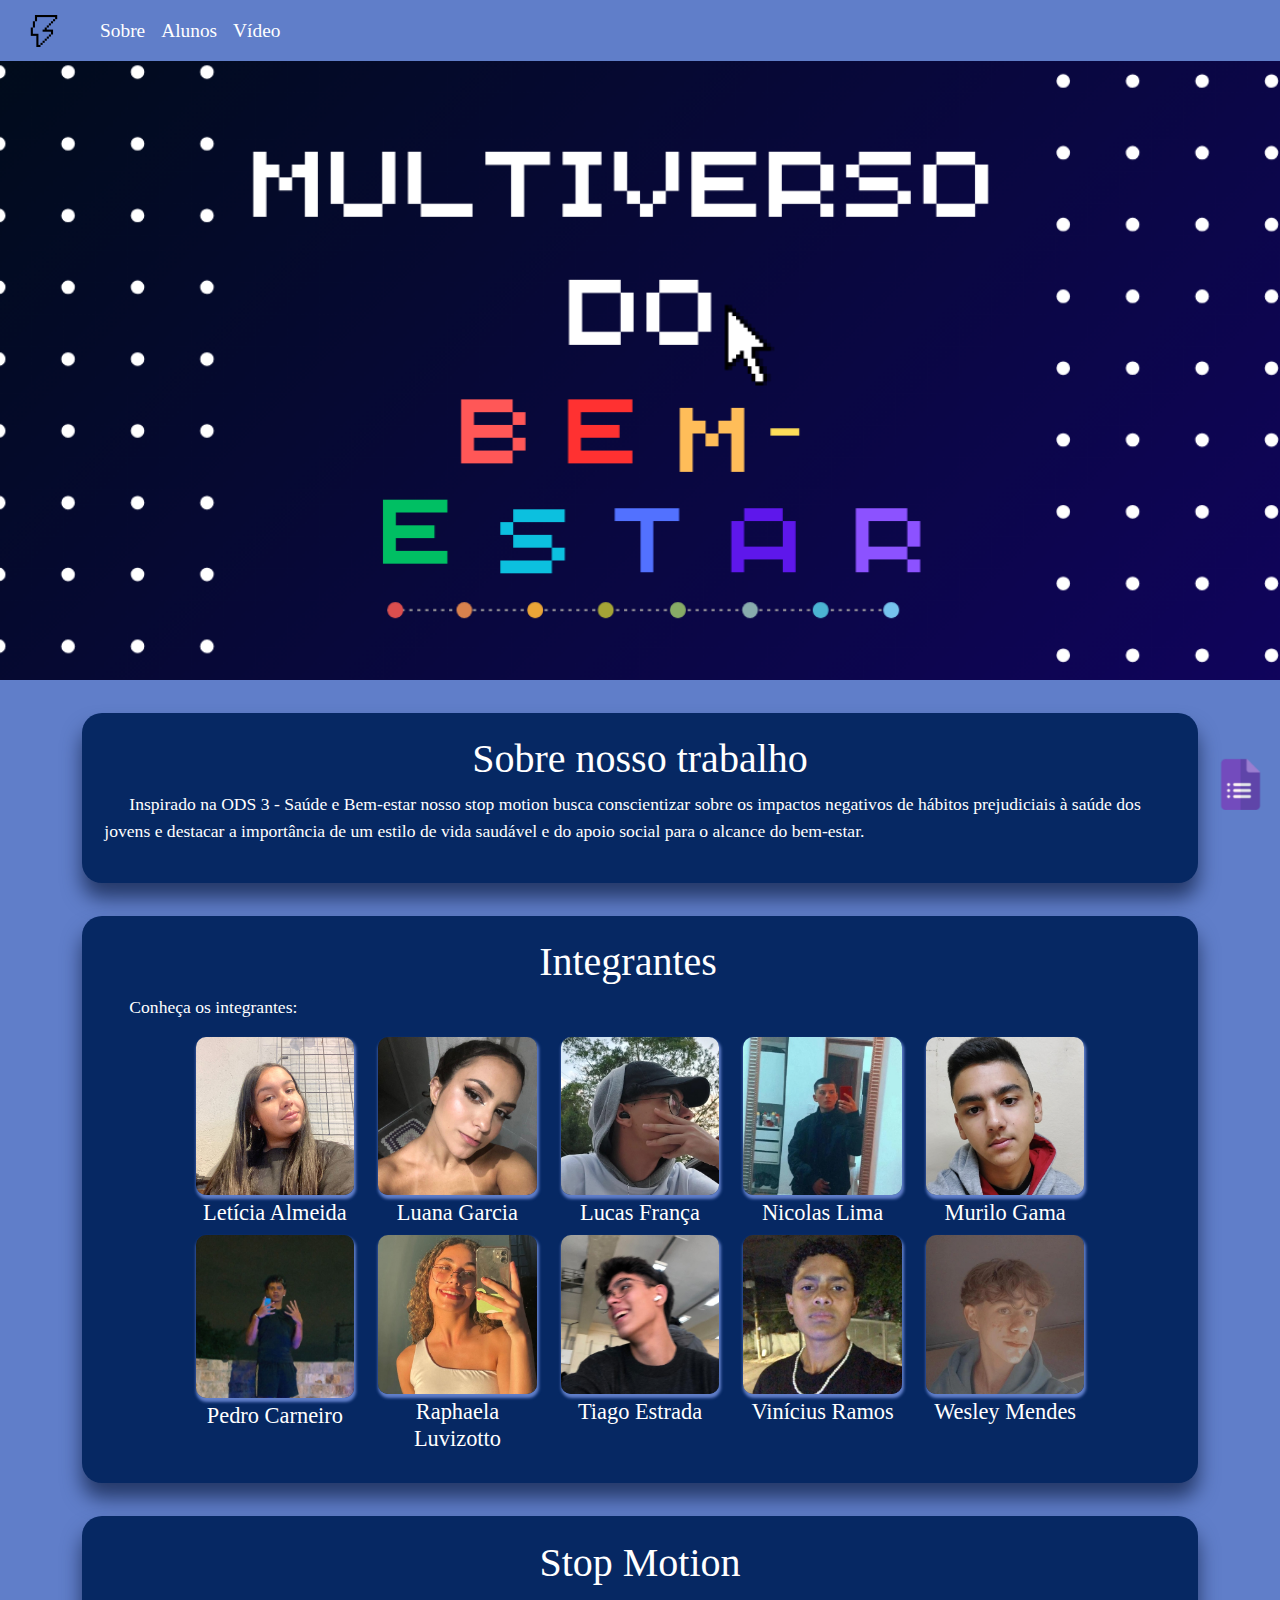
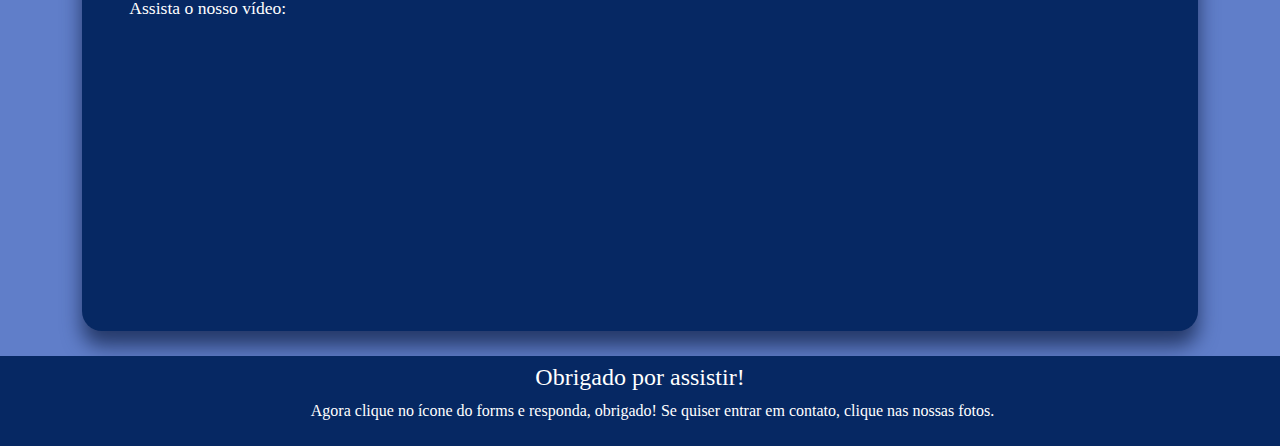
<file: index.html>
<!doctype html>
<html lang="pt-br">
  <head>
    <meta charset="utf-8">
    <meta name="viewport" content="width=device-width, initial-scale=1">
    <link rel="stylesheet" href="css\bootstrap-grid.css">
    <link rel="stylesheet" href="css\bootstrap.css">
    <link rel="stylesheet" href="css\style.css">
    <title>Multiverso do Bem-Estar</title>
    <link rel="preconnect" href="https://fonts.googleapis.com">
    <link rel="preconnect" href="https://fonts.gstatic.com" crossorigin>
    <link href="https: //fonts.googleapis.com/css2? family= Arvo & display=swap" rel="stylesheet">
    <link rel="shortcut icon" href="img/icones/dolar.png" type="image/x-icon">
  </head>
  <body class="corbody">
    <header>
      <nav class="navbar navbar-expand-lg cormenu escritamenu">
        <div class="container-fluid">
          <a class="navbar-brand text-center" href="index.html"><img class="imgmenu" src="img/icones/trovao.png" alt=""></a>
          <button class="navbar-toggler" type="button" data-bs-toggle="collapse" data-bs-target="#navbarNavDropdown" aria-controls="navbarNavDropdown" aria-expanded="false" aria-label="Toggle navigation">
            <span class="navbar-toggler-icon"></span>
          </button>
          <div class="collapse navbar-collapse" id="navbarNavDropdown">
            <ul class="navbar-nav">
              <li class="nav-item">
                <a class="nav-link escritamenu" aria-current="page" href="#sobre">Sobre</a>
              </li>
              <li class="nav-item">
                <a class="nav-link escritamenu" href="#alunos">Alunos</a>
              </li>
              <li class="nav-item">
                <a class="nav-link escritamenu" href="#video">Vídeo</a>
              </li>
          </div>
        </div>
      </nav>
    </header>
    
    <figure>
      <img class="banner" src="img/banner/banner.png" alt="">
    </figure>
    
    <main class="container">
      <section id="sobre" class="shadownova">
        <h1 class="text-center">Sobre nosso trabalho</h1>
        <p>Inspirado na ODS 3 - Saúde e Bem-estar nosso stop motion busca conscientizar sobre os impactos negativos de hábitos prejudiciais à saúde dos jovens e destacar a importância de um estilo de vida saudável e do apoio social para o alcance do bem-estar.</p>
      </section>
     
        <section id="alunos" class="shadownova">
        <div class="row col-md-12">
            <h1 class="text-center">Integrantes</h1>
            <p>Conheça os integrantes:</p>
        </div>
        <div class="row justify-content-md-center text-center">
            <div class="col-md-2 colmenor">
                <a href="https://www.instagram.com/le.almeidan/"><img class="imgalunos" src="img/alunos/le.jpg" alt=""></a>
                <h5>Letícia Almeida</h5>
            </div>
            <div class="col-md-2">
                <a href="https://www.instagram.com/luana_gaarcia_/"><img class="imgalunos" src="img/alunos/luana.jpg" alt=""></a>
                <h5>Luana Garcia</h5>
            </div>
            <div class="col-md-2">
                <a href="https://www.instagram.com/luks.thx/"><img class="imgalunos" src="img/alunos/lucas.jpg" alt=""></a>
                <h5>Lucas França</h5>
            </div>
            <div class="col-md-2">
                <a href="https://www.instagram.com/nics_bjj/"><img class="imgalunos" src="img/alunos/nicolas.jpg" alt=""></a>
                <h5>Nicolas Lima</h5>
            </div>
            <div class="col-md-2">
                <a href="https://www.instagram.com/murilo.gama31/"><img class="imgalunos" src="img/alunos/bolivia.jpg" alt=""></a>
                <h5>Murilo Gama</h5>
            </div>
        </div>
        <div class="row justify-content-md-center text-center">
            <div class="col-md-2">
                <a href="https://www.instagram.com/pedrosantos_.34/"><img class="imgalunos" src="img/alunos/pedro.jpg" alt=""></a>
                <h5>Pedro Carneiro</h5>
            </div>
            <div class="col-md-2">
                <a href="https://www.instagram.com/luvi.rapha/"><img class="imgalunos" src="img/alunos/rapha.jpg" alt=""></a>
                <h5>Raphaela Luvizotto</h5>
            </div>
            <div class="col-md-2">
                <a href="https://www.instagram.com/etcarvalhoe/"><img class="imgalunos" src="img/alunos/tiago.jpg" alt=""></a>
                <h5>Tiago Estrada</h5>
            </div>
            <div class="col-md-2">
                <a href="https://www.instagram.com/ramosvini_/"><img class="imgalunos" src="img/alunos/vini.jpg" alt=""></a>
                <h5>Vinícius Ramos</h5>
            </div>
            <div class="col-md-2">
                <a href="https://www.instagram.com/wesmendesss/"><img class="imgalunos" src="img/alunos/wesley.jpg" alt=""></a>
                <h5>Wesley Mendes</h5>
            </div>
        </div>
      </section>

      <section id="video" class="shadownova">
        <h1 class="text-center">Stop Motion</h1>
        <p>Assista o nosso vídeo:</p>
        <iframe class="video" width="800" height="250" src="https://www.youtube.com/embed/c01YjROxyM4" title="MULTIVERSO DO BEM ESTAR" frameborder="0" allow="accelerometer; autoplay; clipboard-write; encrypted-media; gyroscope; picture-in-picture; web-share" allowfullscreen></iframe>
      </section>

    </main>
    
    <div class="fixed">
      <a href="forms.html"><img class="imgforms" src="img/icones/forms.png" alt=""></a>
    </div>

    <footer class="text-center">
      <h4>Obrigado por assistir!</h4>
      <p class="pfooter">Agora clique no ícone do forms e responda, obrigado! Se quiser entrar em contato, clique nas nossas fotos.</p>
    </footer>

    <script src="js\bootstrap.bundle.js"></script>
  </body>
</html>
</file>
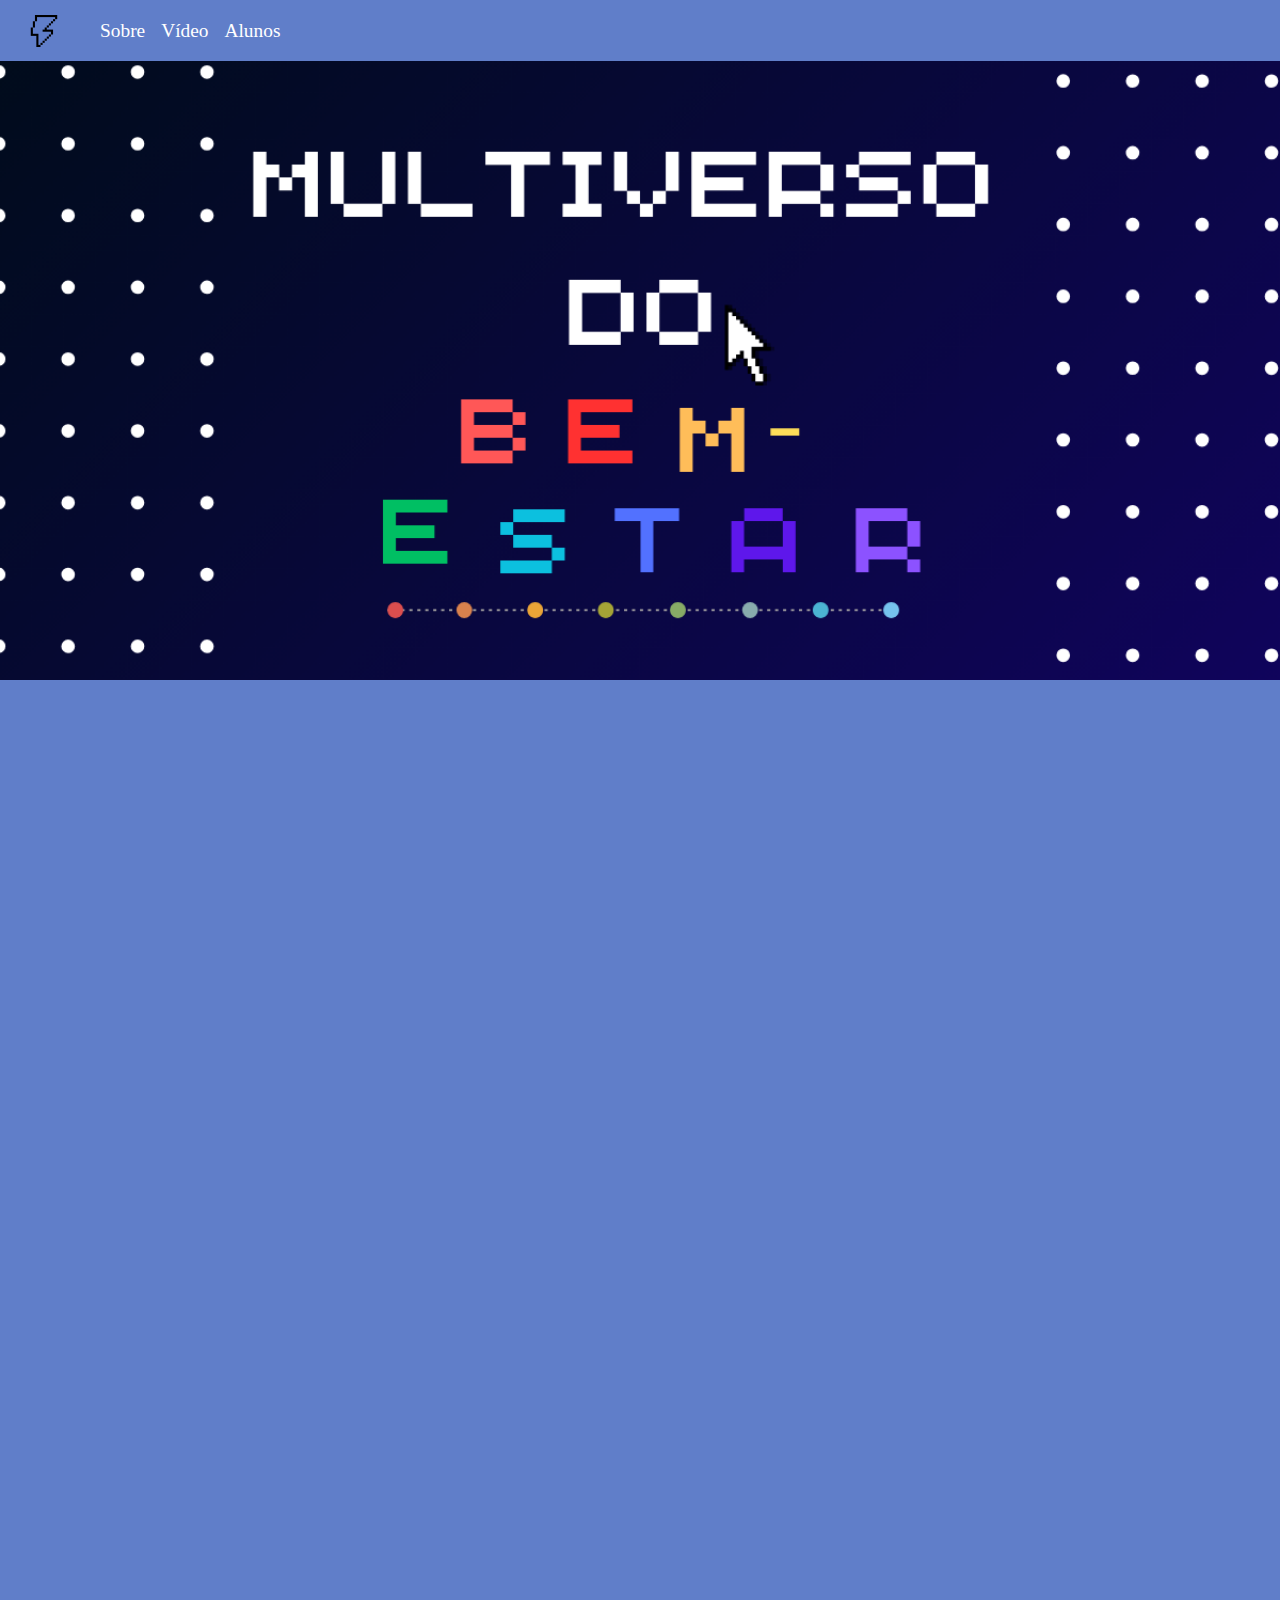
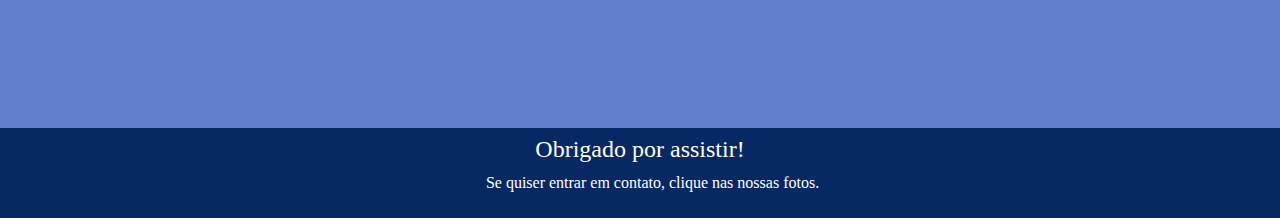
<file: forms.html>
<!doctype html>
<html lang="pt-br">
  <head>
    <meta charset="utf-8">
    <meta name="viewport" content="width=device-width, initial-scale=1">
    <link rel="stylesheet" href="css\bootstrap-grid.css">
    <link rel="stylesheet" href="css\bootstrap.css">
    <link rel="stylesheet" href="css\style.css">
    <title>Multiverso do Bem-Estar</title>
    <link rel="preconnect" href="https://fonts.googleapis.com">
    <link rel="preconnect" href="https://fonts.gstatic.com" crossorigin>
    <link href="https: //fonts.googleapis.com/css2? family= Arvo & display=swap" rel="stylesheet">
    <link rel="shortcut icon" href="img/icones/dolar.png" type="image/x-icon">
  </head>
  <body class="corbody">
    <header>
      <nav class="navbar navbar-expand-lg cormenu escritamenu">
        <div class="container-fluid">
          <a class="navbar-brand text-center" href="index.html"><img class="imgmenu" src="img/icones/trovao.png" alt=""></a>
          <button class="navbar-toggler" type="button" data-bs-toggle="collapse" data-bs-target="#navbarNavDropdown" aria-controls="navbarNavDropdown" aria-expanded="false" aria-label="Toggle navigation">
            <span class="navbar-toggler-icon"></span>
          </button>
          <div class="collapse navbar-collapse" id="navbarNavDropdown">
            <ul class="navbar-nav">
              <li class="nav-item">
                <a class="nav-link escritamenu" aria-current="page" href="index.html#sobre">Sobre</a>
              </li>
              <li class="nav-item">
                <a class="nav-link escritamenu" href="index.html#video">Vídeo</a>
              </li>
              <li class="nav-item">
                <a class="nav-link escritamenu" href="index.html#alunos">Alunos</a>
              </li>
          </div>
        </div>
      </nav>
    </header>
    
    <figure>
      <img class="banner" src="img/banner/banner.png" alt="">
    </figure>
    
    <main class="container text-center">
      <iframe class="forms" src="https://docs.google.com/forms/d/e/1FAIpQLSfv1YBXVjRurQcJIAhJhi8n4Zk9-bzrK9U1g9H2kgfNH8RcMg/viewform?embedded=true" width="700" height="1000" frameborder="0" marginheight="0" marginwidth="0">Carregando…</iframe>

    </main>


    <footer class="text-center">
      <h4>Obrigado por assistir!</h4>
      <p class="pfooter">Se quiser entrar em contato, clique nas nossas fotos.</p>
    </footer>

    <script src="js\bootstrap.bundle.js"></script>
  </body>
</html>
</file>
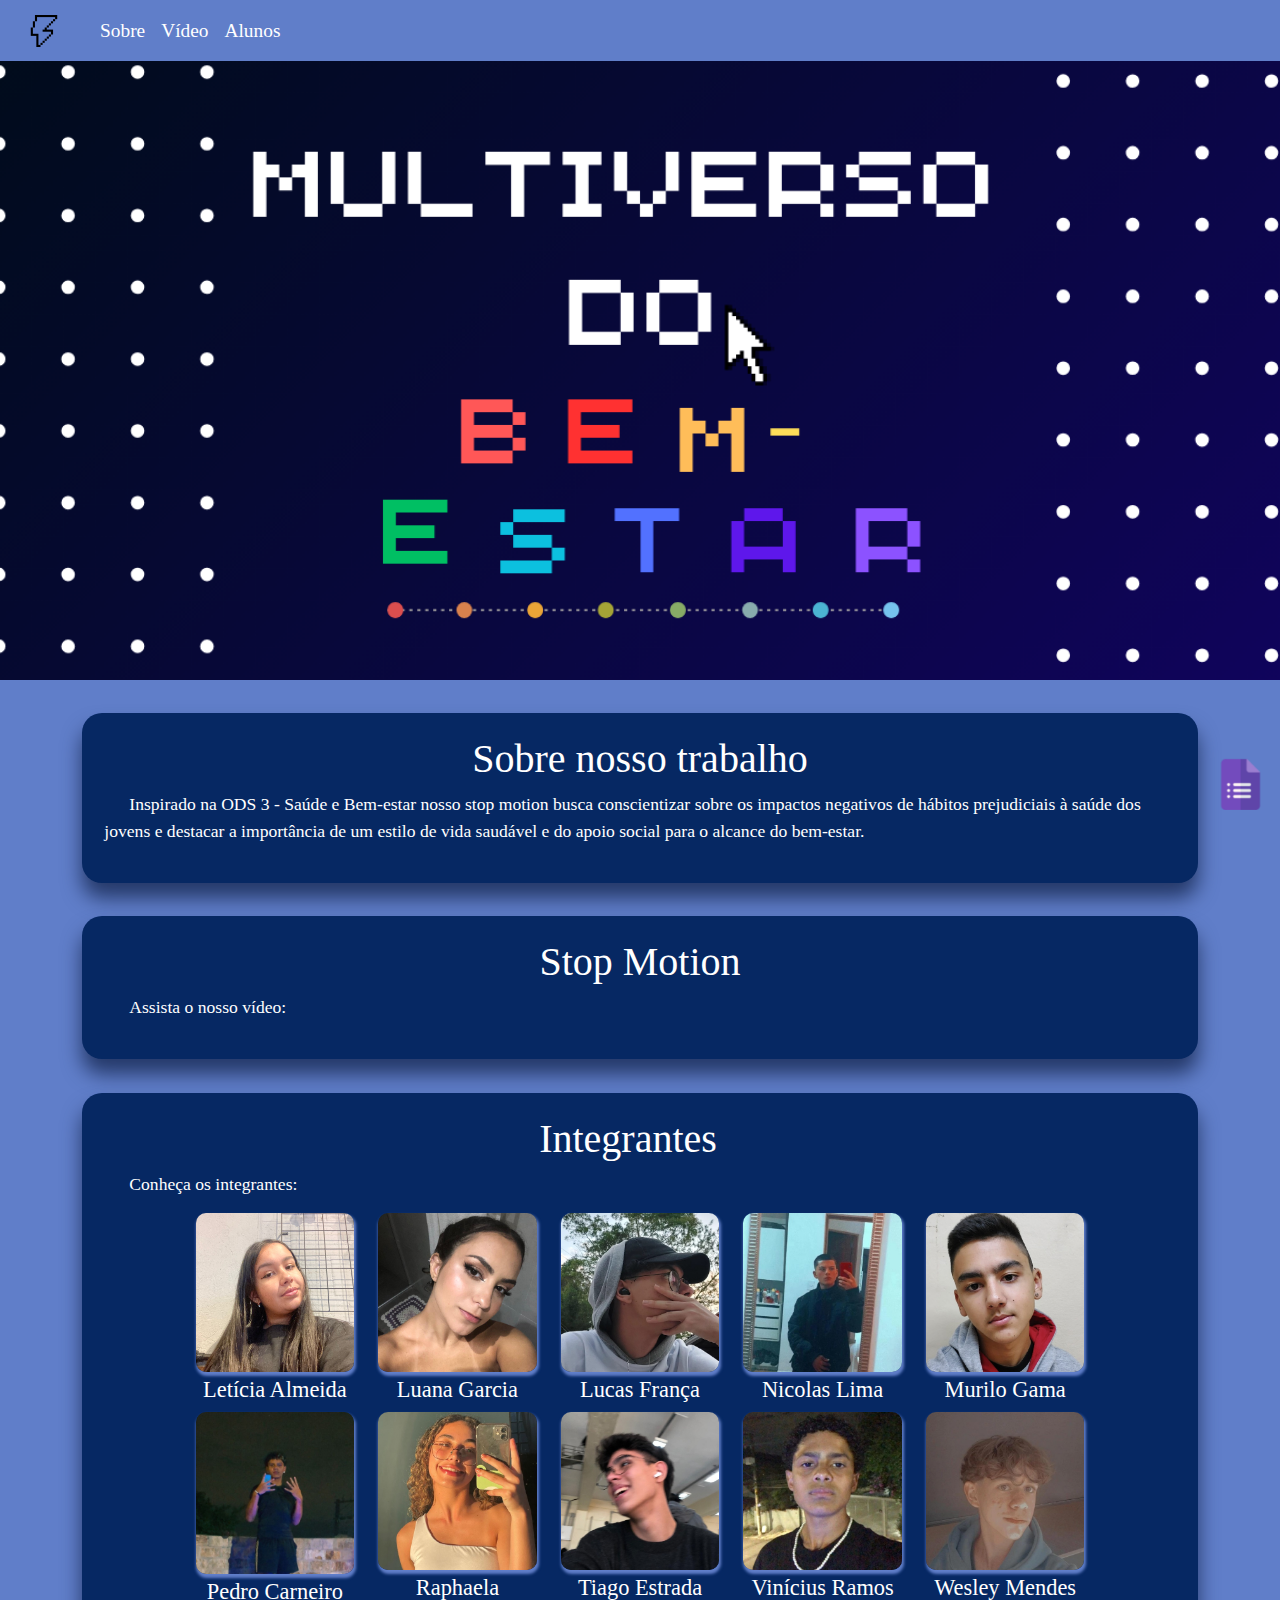
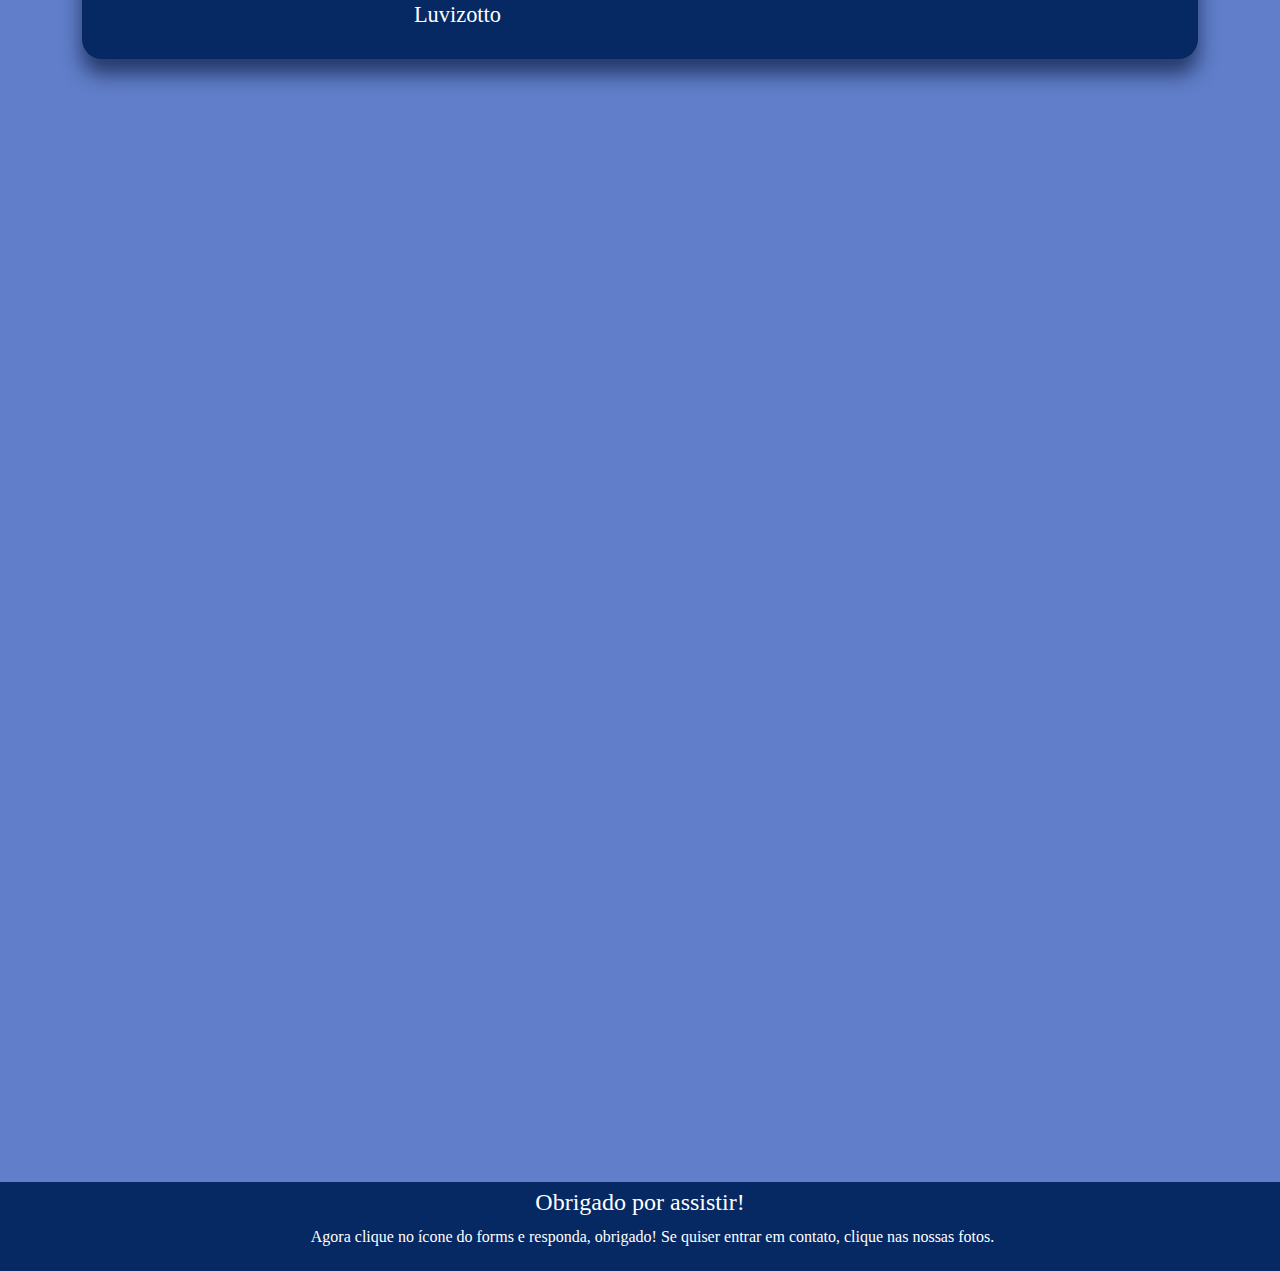
<file: index copy.html>
<!doctype html>
<html lang="pt-br">
  <head>
    <meta charset="utf-8">
    <meta name="viewport" content="width=device-width, initial-scale=1">
    <link rel="stylesheet" href="css\bootstrap-grid.css">
    <link rel="stylesheet" href="css\bootstrap.css">
    <link rel="stylesheet" href="css\style.css">
    <title>Multiverso do Bem-Estar</title>
    <link rel="preconnect" href="https://fonts.googleapis.com">
    <link rel="preconnect" href="https://fonts.gstatic.com" crossorigin>
    <link href="https: //fonts.googleapis.com/css2? family= Arvo & display=swap" rel="stylesheet">
    <link rel="shortcut icon" href="img/icones/dolar.png" type="image/x-icon">
  </head>
  <body class="corbody">
    <header>
      <nav class="navbar navbar-expand-lg cormenu escritamenu">
        <div class="container-fluid">
          <a class="navbar-brand text-center" href="index.html"><img class="imgmenu" src="img/icones/trovao.png" alt=""></a>
          <button class="navbar-toggler" type="button" data-bs-toggle="collapse" data-bs-target="#navbarNavDropdown" aria-controls="navbarNavDropdown" aria-expanded="false" aria-label="Toggle navigation">
            <span class="navbar-toggler-icon"></span>
          </button>
          <div class="collapse navbar-collapse" id="navbarNavDropdown">
            <ul class="navbar-nav">
              <li class="nav-item">
                <a class="nav-link escritamenu" aria-current="page" href="#sobre">Sobre</a>
              </li>
              <li class="nav-item">
                <a class="nav-link escritamenu" href="#video">Vídeo</a>
              </li>
              <li class="nav-item">
                <a class="nav-link escritamenu" href="#alunos">Alunos</a>
              </li>
          </div>
        </div>
      </nav>
    </header>
    
    <figure>
      <img class="banner" src="img/banner/banner.png" alt="">
    </figure>
    
    <main class="container">
      <section id="sobre" class="shadownova">
        <h1 class="text-center">Sobre nosso trabalho</h1>
        <p>Inspirado na ODS 3 - Saúde e Bem-estar nosso stop motion busca conscientizar sobre os impactos negativos de hábitos prejudiciais à saúde dos jovens e destacar a importância de um estilo de vida saudável e do apoio social para o alcance do bem-estar.</p>
      </section>

      <section id="video" class="shadownova">
        <h1 class="text-center">Stop Motion</h1>
        <p>Assista o nosso vídeo:</p>
      </section>

      <section id="alunos" class="shadownova">
        <div class="row col-md-12">
            <h1 class="text-center">Integrantes</h1>
            <p>Conheça os integrantes:</p>
        </div>
        <div class="row justify-content-md-center text-center">
            <div class="col-md-2 colmenor">
                <a href="https://www.instagram.com/le.almeidan/"><img class="imgalunos" src="img/alunos/le.jpg" alt=""></a>
                <h5>Letícia Almeida</h5>
            </div>
            <div class="col-md-2">
                <a href="https://www.instagram.com/luana_gaarcia_/"><img class="imgalunos" src="img/alunos/luana.jpg" alt=""></a>
                <h5>Luana Garcia</h5>
            </div>
            <div class="col-md-2">
                <a href="https://www.instagram.com/luks.thx/"><img class="imgalunos" src="img/alunos/lucas.jpg" alt=""></a>
                <h5>Lucas França</h5>
            </div>
            <div class="col-md-2">
                <a href="https://www.instagram.com/nics_bjj/"><img class="imgalunos" src="img/alunos/nicolas.jpg" alt=""></a>
                <h5>Nicolas Lima</h5>
            </div>
            <div class="col-md-2">
                <a href="https://www.instagram.com/murilo.gama31/"><img class="imgalunos" src="img/alunos/bolivia.jpg" alt=""></a>
                <h5>Murilo Gama</h5>
            </div>
        </div>
        <div class="row justify-content-md-center text-center">
            <div class="col-md-2">
                <a href="https://www.instagram.com/pedrosantos_.34/"><img class="imgalunos" src="img/alunos/pedro.jpg" alt=""></a>
                <h5>Pedro Carneiro</h5>
            </div>
            <div class="col-md-2">
                <a href="https://www.instagram.com/luvi.rapha/"><img class="imgalunos" src="img/alunos/rapha.jpg" alt=""></a>
                <h5>Raphaela Luvizotto</h5>
            </div>
            <div class="col-md-2">
                <a href="https://www.instagram.com/etcarvalhoe/"><img class="imgalunos" src="img/alunos/tiago.jpg" alt=""></a>
                <h5>Tiago Estrada</h5>
            </div>
            <div class="col-md-2">
                <a href="https://www.instagram.com/ramosvini_/"><img class="imgalunos" src="img/alunos/vini.jpg" alt=""></a>
                <h5>Vinícius Ramos</h5>
            </div>
            <div class="col-md-2">
                <a href="https://www.instagram.com/wesmendesss/"><img class="imgalunos" src="img/alunos/wesley.jpg" alt=""></a>
                <h5>Wesley Mendes</h5>
            </div>
        </div>
      </section>

    </main>

    <div class="fixed">
      <a href=""><img class="imgforms" src="img/icones/forms.png" alt=""></a>
    </div><iframe src="https://docs.google.com/forms/d/e/1FAIpQLSfv1YBXVjRurQcJIAhJhi8n4Zk9-bzrK9U1g9H2kgfNH8RcMg/viewform?embedded=true" width="640" height="1090" frameborder="0" marginheight="0" marginwidth="0">Carregando…</iframe>

    <footer class="text-center">
      <h4>Obrigado por assistir!</h4>
      <p class="pfooter">Agora clique no ícone do forms e responda, obrigado! Se quiser entrar em contato, clique nas nossas fotos.</p>
    </footer>

    <script src="js\bootstrap.bundle.js"></script>
  </body>
</html>
</file>
